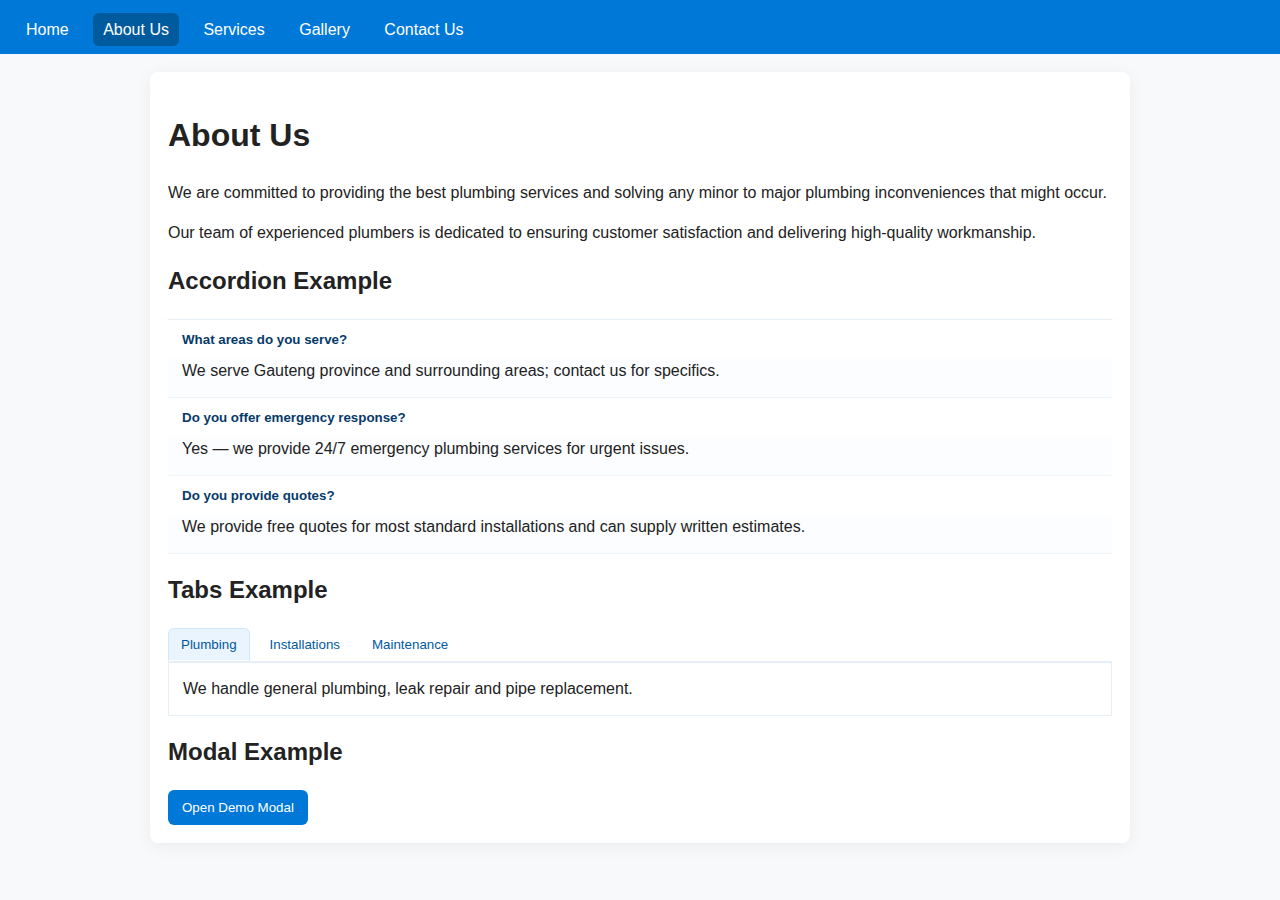
<file: about.html>
<!DOCTYPE html>
<html lang="en">
<head>
    <meta charset="UTF-8" />
    <meta name="viewport" content="width=device-width, initial-scale=1.0" />
    <title>About Us</title>
    <link rel="stylesheet" href="style.css">
</head>
<body>
    <header>
        <nav>
            <a href="index.html">Home</a>
            <a href="about.html" class="active">About Us</a>
            <a href="services.html">Services</a>
            <a href="projects.html">Gallery</a>
            <a href="contactus.html">Contact Us</a>
        </nav>
    </header>

    <main>
        <h1>About Us</h1>
        <p>We are committed to providing the best plumbing services and solving any minor to major plumbing inconveniences that might occur.</p>
        <p>Our team of experienced plumbers is dedicated to ensuring customer satisfaction and delivering high-quality workmanship.</p>

        <h2 style="margin-top:18px">Accordion Example</h2>
        <div class="accordion" aria-label="FAQ accordion">
            <div class="accordion-item open">
                <button class="accordion-header">What areas do you serve?</button>
                <div class="accordion-body">We serve Gauteng province and surrounding areas; contact us for specifics.</div>
            </div>
            <div class="accordion-item">
                <button class="accordion-header">Do you offer emergency response?</button>
                <div class="accordion-body">Yes — we provide 24/7 emergency plumbing services for urgent issues.</div>
            </div>
            <div class="accordion-item">
                <button class="accordion-header">Do you provide quotes?</button>
                <div class="accordion-body">We provide free quotes for most standard installations and can supply written estimates.</div>
            </div>
        </div>

        <h2 style="margin-top:18px">Tabs Example</h2>
        <div class="tabs" aria-label="Service details tabs">
            <div class="tab-list" role="tablist">
                <button role="tab" aria-selected="true">Plumbing</button>
                <button role="tab" aria-selected="false">Installations</button>
                <button role="tab" aria-selected="false">Maintenance</button>
            </div>
            <div role="tabpanel">We handle general plumbing, leak repair and pipe replacement.</div>
            <div role="tabpanel" hidden>Full bathroom and kitchen installations with modern fittings.</div>
            <div role="tabpanel" hidden>Scheduled maintenance, geyser servicing and drain cleaning.</div>
        </div>

        <h2 style="margin-top:18px">Modal Example</h2>
        <div class="demo-row">
            <button data-modal-target="#demoModal">Open Demo Modal</button>
        </div>

        <div class="modal" id="demoModal" aria-hidden="true" role="dialog" aria-modal="true">
            <div class="modal-dialog">
                <h3>Quick Contact</h3>
                <p>Please call <strong>065 545 4705</strong> or send an email to <em>MKplumbing@example.com</em>.</p>
                <div style="margin-top:12px;text-align:right">
                    <button class="modal-close">Close</button>
                </div>
            </div>
        </div>
    </main>

    <script src="script.js"></script>
</body>
</html>
</file>
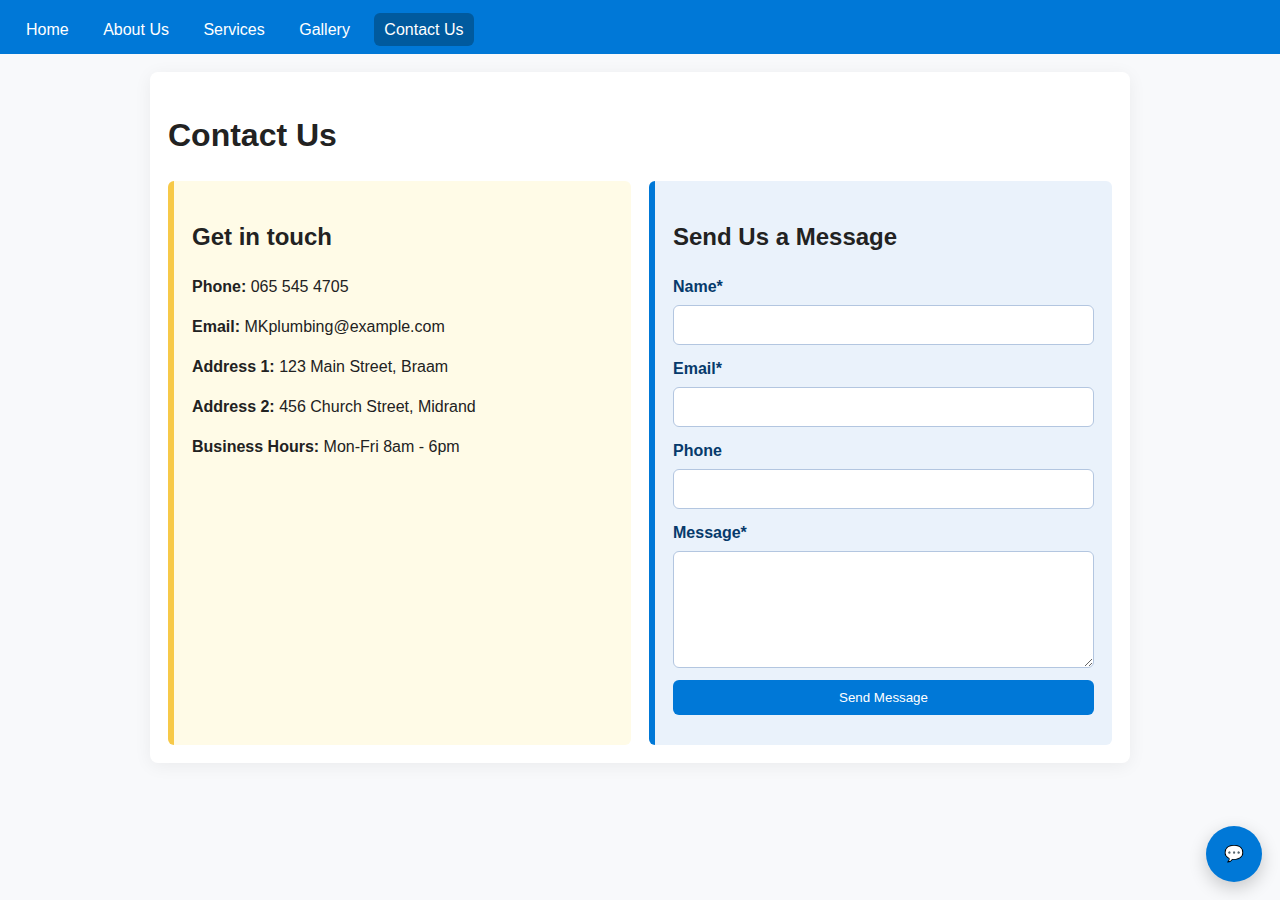
<file: contactus.html>
<!DOCTYPE html>
<html lang="en">
<head>
    <meta charset="UTF-8">
    <meta name="viewport" content="width=device-width, initial-scale=1.0">
    <title>Get in Touch</title>
    <link rel="stylesheet" href="style.css">
</head>
<body>
    <header>
        <nav>
            <a href="index.html">Home</a>
            <a href="about.html">About Us</a>
            <a href="services.html">Services</a>
            <a href="projects.html">Gallery</a>
            <a href="contactus.html" class="active">Contact Us</a>
        </nav>
    </header>

    <main>
        <h1>Contact Us</h1>
        <div class="cols">
            <section class="contact-info">
                <h2>Get in touch</h2>
                <p><strong>Phone:</strong> 065 545 4705</p>
                <p><strong>Email:</strong> MKplumbing@example.com</p>
                <p><strong>Address 1:</strong> 123 Main Street, Braam</p>
                <p><strong>Address 2:</strong> 456 Church Street, Midrand</p>
                <p><strong>Business Hours:</strong> Mon-Fri 8am - 6pm</p>
            </section>

            <section class="contact-form">
                <h2>Send Us a Message</h2>
                <form id="contactForm" autocomplete="off">
                    <div class="form-group"><label for="name">Name*</label><input id="name" name="name" required></div>
                    <div class="form-group"><label for="email">Email*</label><input id="email" name="email" type="email" required></div>
                    <div class="form-group"><label for="phone">Phone</label><input id="phone" name="phone" type="tel"></div>
                    <div class="form-group"><label for="message">Message*</label><textarea id="message" name="message" rows="5" required></textarea></div>
                    <div class="form-group"><button type="submit">Send Message</button></div>
                    <div id="formFeedback" aria-live="polite"></div>
                </form>
            </section>
        </div>
    </main>

    <!-- Success modal (uses modal system in script.js) -->
    <div class="modal" id="contactSuccess" aria-hidden="true" role="dialog" aria-modal="true">
        <div class="modal-dialog">
            <h3>Thanks — message sent</h3>
            <p>We received your message and will contact you shortly.</p>
            <div style="margin-top:12px;text-align:right"><button class="modal-close">Close</button></div>
        </div>
    </div>

    <!-- Chatbot widget -->
    <div class="chatbot-trigger" id="chatbotToggle" aria-label="Open chat">💬</div>
    <div class="chatbot-window" id="chatbotWindow" role="region" aria-label="Site assistant">
        <div class="chatbot-header">MK Plumbing Assistant</div>
        <div class="chatbot-messages" id="chatMessages"></div>
        <div class="chatbot-input">
            <input id="chatInput" placeholder="Ask me about services or say 'quote'...">
            <button id="chatSend">Send</button>
        </div>
    </div>

    <script src="script.js"></script>
</body>
</html>
</file>
<file: style.css>
/* Shared styles for inner site */
*{box-sizing:border-box}
body{font-family:Arial,Helvetica,sans-serif;margin:0;background:#f8f9fb;color:#222;line-height:1.5}
header{background:#0078d7;color:#fff;padding:12px 16px}
header .top{display:flex;align-items:center;gap:12px}
header img.logo{width:72px;height:72px;object-fit:contain;border-radius:8px;background:#fff;padding:6px}
nav{margin-top:6px}
nav a{color:#fff;text-decoration:none;margin-right:10px;padding:8px 10px;border-radius:6px;background:transparent}
nav a.active{background:#005a9e}
main{max-width:980px;margin:18px auto;padding:18px;background:#fff;border-radius:8px;box-shadow:0 3px 18px rgba(0,0,0,0.06)}
footer{max-width:980px;margin:0 auto 30px;padding:12px;text-align:center;color:#666}

/* General components */
.cols{display:flex;gap:18px;flex-wrap:wrap}
.contact-info{flex:1;min-width:260px;background:#fffbe7;border-left:6px solid #f7c948;padding:18px;border-radius:6px}
.contact-form{flex:1;min-width:300px;background:#eaf2fb;border-left:6px solid #0078d7;padding:18px;border-radius:6px}
.form-group{display:flex;flex-direction:column;margin-bottom:12px}
label{font-weight:600;margin-bottom:6px;color:#063a6b}
input,textarea,select{padding:10px;border:1px solid #b3c6e0;border-radius:6px;font-size:1rem}
button{background:#0078d7;color:#fff;border:0;padding:10px 14px;border-radius:6px;cursor:pointer}
.error{color:#c0392b;font-size:0.95rem;margin-top:6px}

/* Gallery / projects */
.gallery{display:flex;flex-wrap:wrap;gap:20px;justify-content:center}
.project{background:#f8fbff;border-radius:8px;box-shadow:0 2px 8px rgba(0,0,0,0.06);padding:14px;width:220px;text-align:center}
.project img{width:200px;height:160px;object-fit:cover;border-radius:6px}

/* Accordion */
.accordion{border-top:1px solid #e6eef9}
.accordion-item{border-bottom:1px solid #eef4fb}
.accordion-header{display:block;width:100%;text-align:left;padding:12px 14px;background:#fff;border:0;font-weight:600;color:#063a6b}
.accordion-body{padding:0 14px 14px 14px;background:#fbfdff}

/* Tabs */
.tabs{margin-top:18px}
.tab-list{display:flex;gap:8px;border-bottom:2px solid #e6eef9}
[role="tab"]{padding:8px 12px;background:transparent;border:0;border-radius:6px 6px 0 0;color:#005a9e}
[role="tab"][aria-selected="true"]{background:#eaf4ff;border:1px solid #cde7ff;border-bottom-color:#fff}
[role="tabpanel"]{padding:14px;background:#fff;border:1px solid #e6eef9;border-top:0}

/* Modal */
.modal{position:fixed;inset:0;display:none;align-items:center;justify-content:center;background:rgba(0,0,0,0.6);z-index:999}
.modal.open{display:flex}
.modal-dialog{background:#fff;padding:18px;border-radius:8px;max-width:640px;width:90%;box-shadow:0 8px 40px rgba(0,0,0,0.25)}
.modal-close{background:#e74c3c;color:#fff;border:0;padding:6px 10px;border-radius:6px;cursor:pointer}

/* Chatbot */
.chatbot-trigger{position:fixed;right:18px;bottom:18px;background:#0078d7;color:#fff;border-radius:50%;width:56px;height:56px;display:flex;align-items:center;justify-content:center;cursor:pointer;box-shadow:0 6px 18px rgba(0,0,0,0.2);z-index:1000}
.chatbot-window{position:fixed;right:18px;bottom:86px;width:320px;max-height:70vh;background:#fff;border-radius:10px;box-shadow:0 10px 30px rgba(0,0,0,0.2);overflow:hidden;display:none;flex-direction:column;z-index:1000}
.chatbot-window.open{display:flex}
.chatbot-header{background:#0078d7;color:#fff;padding:10px;font-weight:600}
.chatbot-messages{padding:12px;flex:1;overflow:auto;background:#f6f9ff}
.chatbot-input{display:flex;padding:10px;border-top:1px solid #eef4fb}
.chatbot-input input{flex:1;padding:8px;border:1px solid #cfe3ff;border-radius:6px}
.chatbot-input button{margin-left:8px;padding:8px 10px;background:#005a9e;color:#fff;border:0;border-radius:6px}
.msg{margin-bottom:8px;padding:8px;border-radius:8px;max-width:85%}
.msg.user{background:#0078d7;color:#fff;margin-left:auto}
.msg.bot{background:#eaf4ff;color:#063a6b}

@media (max-width:820px){.cols{flex-direction:column}.project{width:90%}}

/* Lightbox overlay styles */
.lightbox-overlay{position:fixed;inset:0;display:flex;align-items:center;justify-content:center;background:rgba(0,0,0,0.85);z-index:10000;visibility:hidden;opacity:0;transition:opacity .18s ease}
.lightbox-overlay.open{visibility:visible;opacity:1}
.lightbox-wrap{display:flex;flex-direction:column;align-items:center;gap:8px;max-width:94%;max-height:90%}
.lightbox-img{max-width:100%;max-height:80vh;border-radius:6px;box-shadow:0 12px 40px rgba(0,0,0,0.6)}
.lightbox-caption{color:#fff;text-align:center;max-width:90%;font-size:0.95rem}
.lightbox-btn{position:fixed;top:50%;transform:translateY(-50%);background:transparent;border:0;color:#fff;font-size:2rem;padding:8px;cursor:pointer;z-index:10001}
.lightbox-prev{left:12px}
.lightbox-next{right:12px}
.lightbox-close{position:fixed;right:12px;top:12px;background:#e74c3c;color:#fff;border:0;padding:8px 10px;border-radius:6px;cursor:pointer;z-index:10001}
</file>
